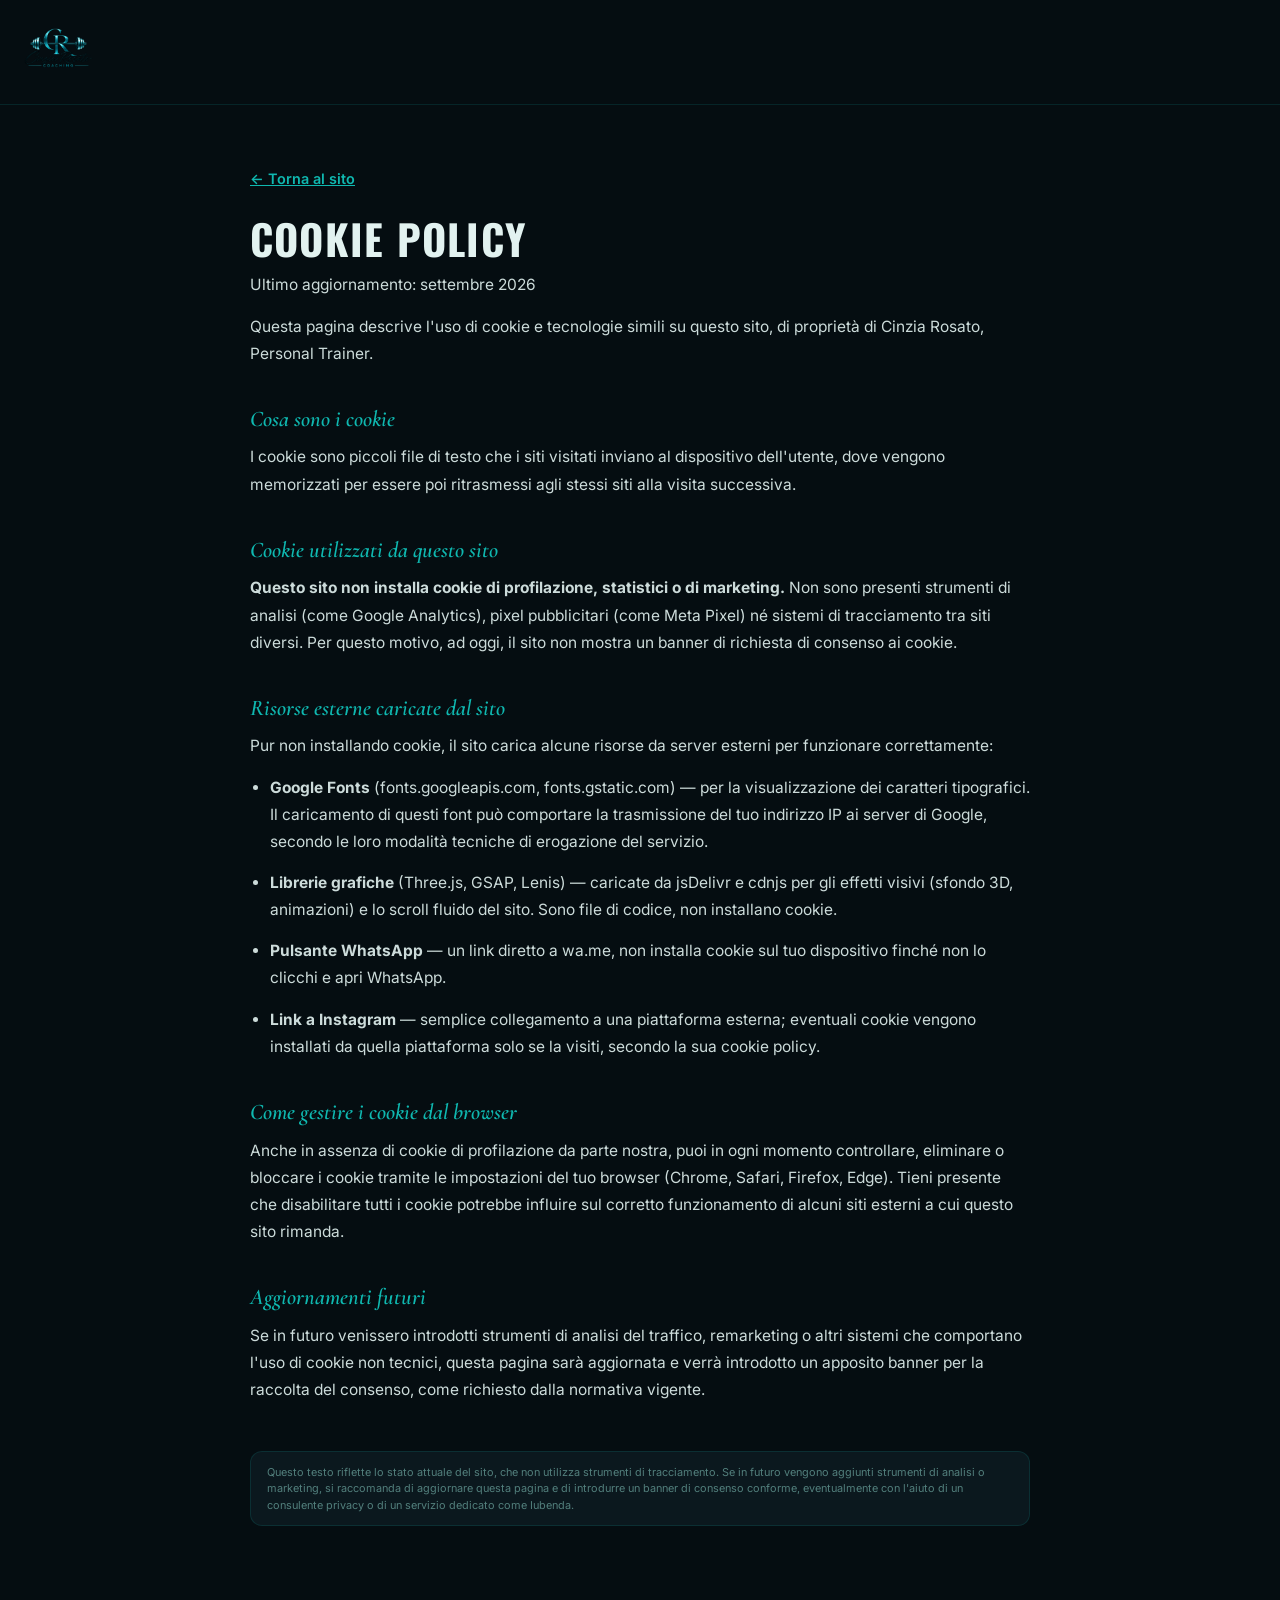
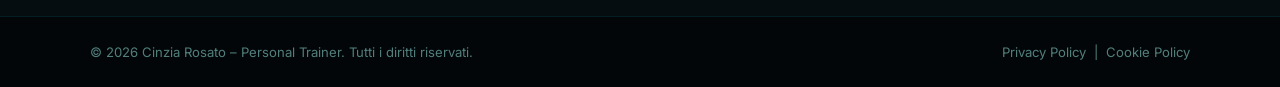
<file: cookie-policy.html>
<!DOCTYPE html>
<html lang="it">
<head>
  <meta charset="UTF-8" />
  <meta name="viewport" content="width=device-width, initial-scale=1.0" />
  <title>Cookie Policy | Cinzia Rosato</title>
  <meta name="description" content="Cookie policy del sito di Cinzia Rosato, Personal Trainer." />
  <meta name="robots" content="noindex" />
  <link rel="preconnect" href="https://fonts.googleapis.com" />
  <link rel="preconnect" href="https://fonts.gstatic.com" crossorigin />
  <link href="https://fonts.googleapis.com/css2?family=Oswald:wght@300;400;500;600;700&family=Inter:wght@300;400;500;600&family=Cormorant+Garamond:ital,wght@0,300;1,300;1,600&display=swap" rel="stylesheet" />
  <link rel="stylesheet" href="css/style.css" />
</head>
<body class="legal-body">

<header class="legal-header">
  <a href="index.html" class="legal-logo">
    <img src="img/logo_nosfondo.png" alt="Cinzia Rosato Coaching" onerror="this.style.display='none'" />
  </a>
</header>

<section class="legal-page">
  <div class="container">
    <a href="index.html" class="back-link">&larr; Torna al sito</a>
    <h1>Cookie Policy</h1>
    <p class="legal-updated">Ultimo aggiornamento: settembre 2026</p>

    <p>
      Questa pagina descrive l'uso di cookie e tecnologie simili su questo sito, di proprietà di
      Cinzia Rosato, Personal Trainer.
    </p>

    <h2>Cosa sono i cookie</h2>
    <p>
      I cookie sono piccoli file di testo che i siti visitati inviano al dispositivo dell'utente, dove
      vengono memorizzati per essere poi ritrasmessi agli stessi siti alla visita successiva.
    </p>

    <h2>Cookie utilizzati da questo sito</h2>
    <p>
      <strong>Questo sito non installa cookie di profilazione, statistici o di marketing.</strong> Non
      sono presenti strumenti di analisi (come Google Analytics), pixel pubblicitari (come Meta Pixel)
      né sistemi di tracciamento tra siti diversi. Per questo motivo, ad oggi, il sito non mostra un
      banner di richiesta di consenso ai cookie.
    </p>

    <h2>Risorse esterne caricate dal sito</h2>
    <p>
      Pur non installando cookie, il sito carica alcune risorse da server esterni per funzionare
      correttamente:
    </p>
    <ul>
      <li><strong>Google Fonts</strong> (fonts.googleapis.com, fonts.gstatic.com) — per la visualizzazione dei caratteri tipografici. Il caricamento di questi font può comportare la trasmissione del tuo indirizzo IP ai server di Google, secondo le loro modalità tecniche di erogazione del servizio.</li>
      <li><strong>Librerie grafiche</strong> (Three.js, GSAP, Lenis) — caricate da jsDelivr e cdnjs per gli effetti visivi (sfondo 3D, animazioni) e lo scroll fluido del sito. Sono file di codice, non installano cookie.</li>
      <li><strong>Pulsante WhatsApp</strong> — un link diretto a wa.me, non installa cookie sul tuo dispositivo finché non lo clicchi e apri WhatsApp.</li>
      <li><strong>Link a Instagram</strong> — semplice collegamento a una piattaforma esterna; eventuali cookie vengono installati da quella piattaforma solo se la visiti, secondo la sua cookie policy.</li>
    </ul>

    <h2>Come gestire i cookie dal browser</h2>
    <p>
      Anche in assenza di cookie di profilazione da parte nostra, puoi in ogni momento controllare,
      eliminare o bloccare i cookie tramite le impostazioni del tuo browser (Chrome, Safari, Firefox,
      Edge). Tieni presente che disabilitare tutti i cookie potrebbe influire sul corretto
      funzionamento di alcuni siti esterni a cui questo sito rimanda.
    </p>

    <h2>Aggiornamenti futuri</h2>
    <p>
      Se in futuro venissero introdotti strumenti di analisi del traffico, remarketing o altri sistemi
      che comportano l'uso di cookie non tecnici, questa pagina sarà aggiornata e verrà introdotto un
      apposito banner per la raccolta del consenso, come richiesto dalla normativa vigente.
    </p>

    <div class="legal-note">
      Questo testo riflette lo stato attuale del sito, che non utilizza strumenti di tracciamento. Se in
      futuro vengono aggiunti strumenti di analisi o marketing, si raccomanda di aggiornare questa
      pagina e di introdurre un banner di consenso conforme, eventualmente con l'aiuto di un consulente
      privacy o di un servizio dedicato come Iubenda.
    </div>
  </div>
</section>

<footer class="legal-footer">
  <div class="legal-footer-inner">
    <span>&copy; 2026 Cinzia Rosato &ndash; Personal Trainer. Tutti i diritti riservati.</span>
    <span>
      <a href="privacy-policy.html">Privacy Policy</a>
      &nbsp;|&nbsp;
      <a href="cookie-policy.html">Cookie Policy</a>
    </span>
  </div>
</footer>

</body>
</html>
</file>
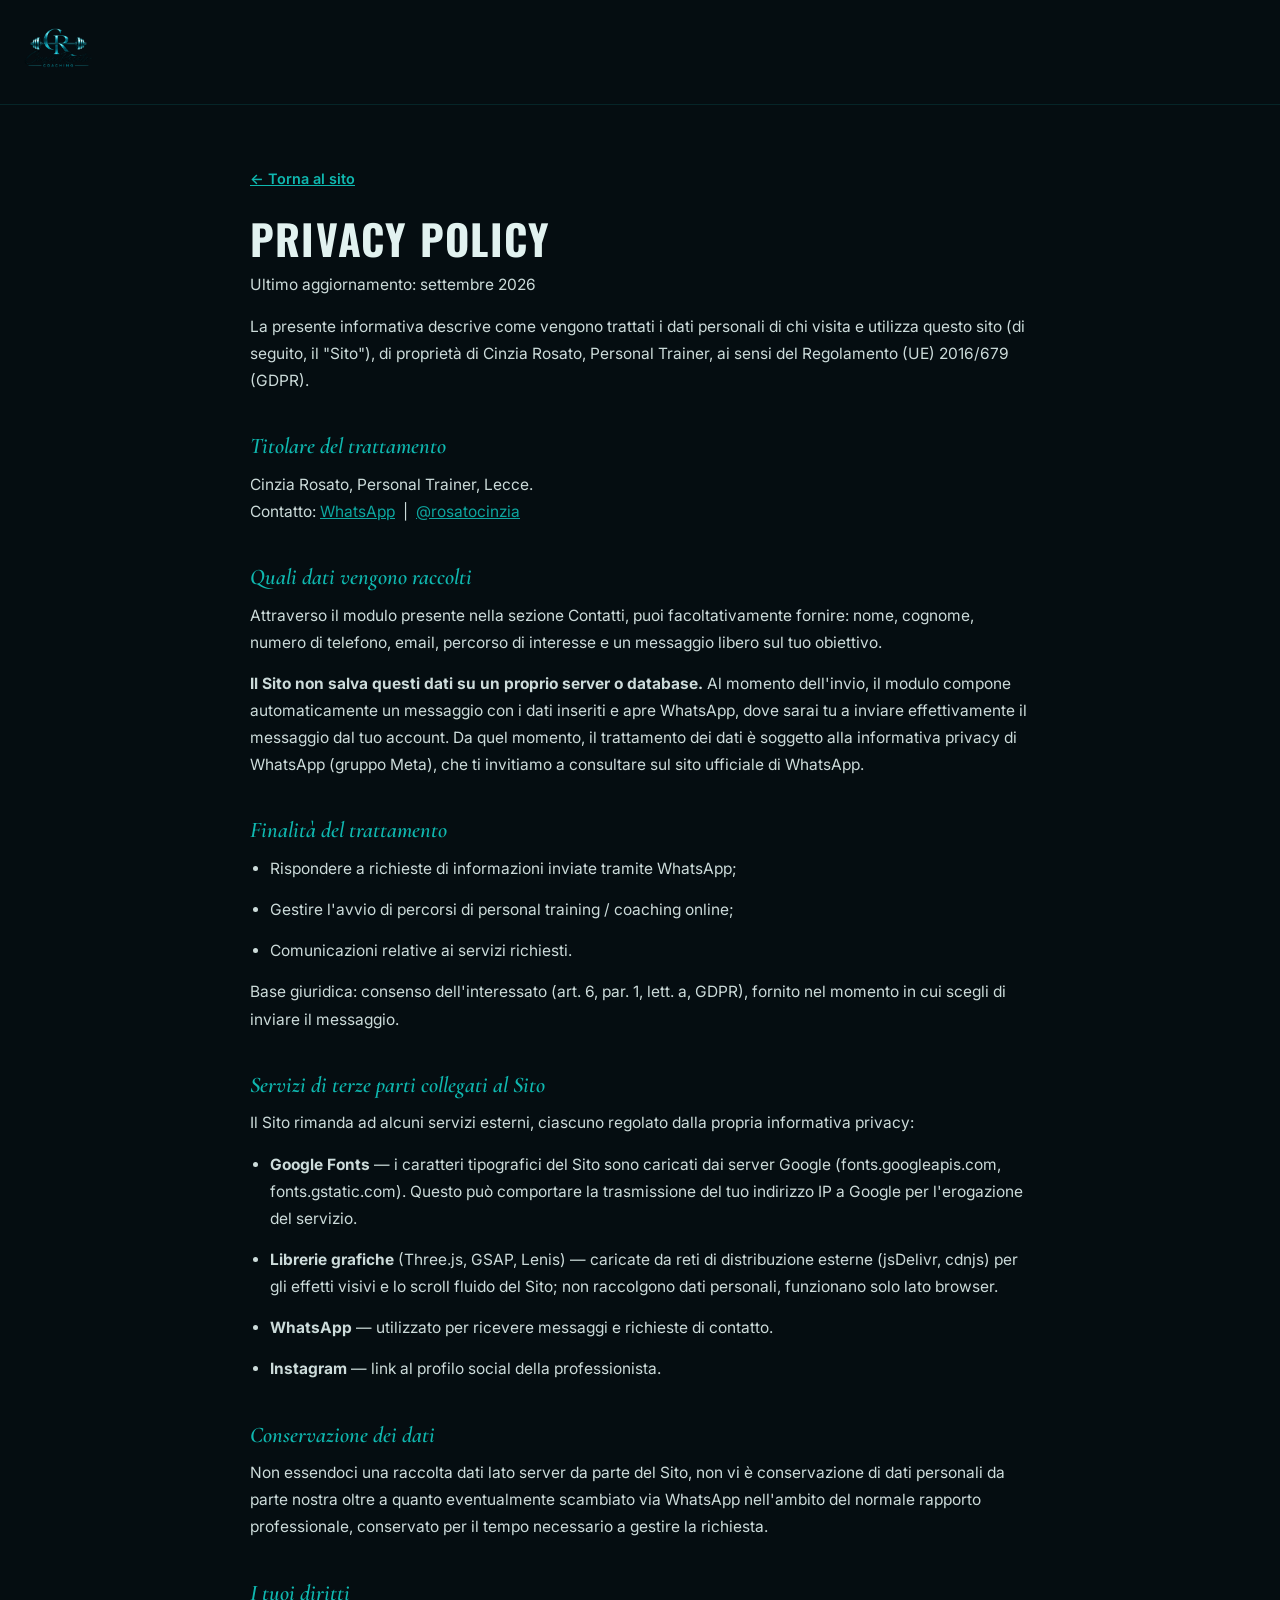
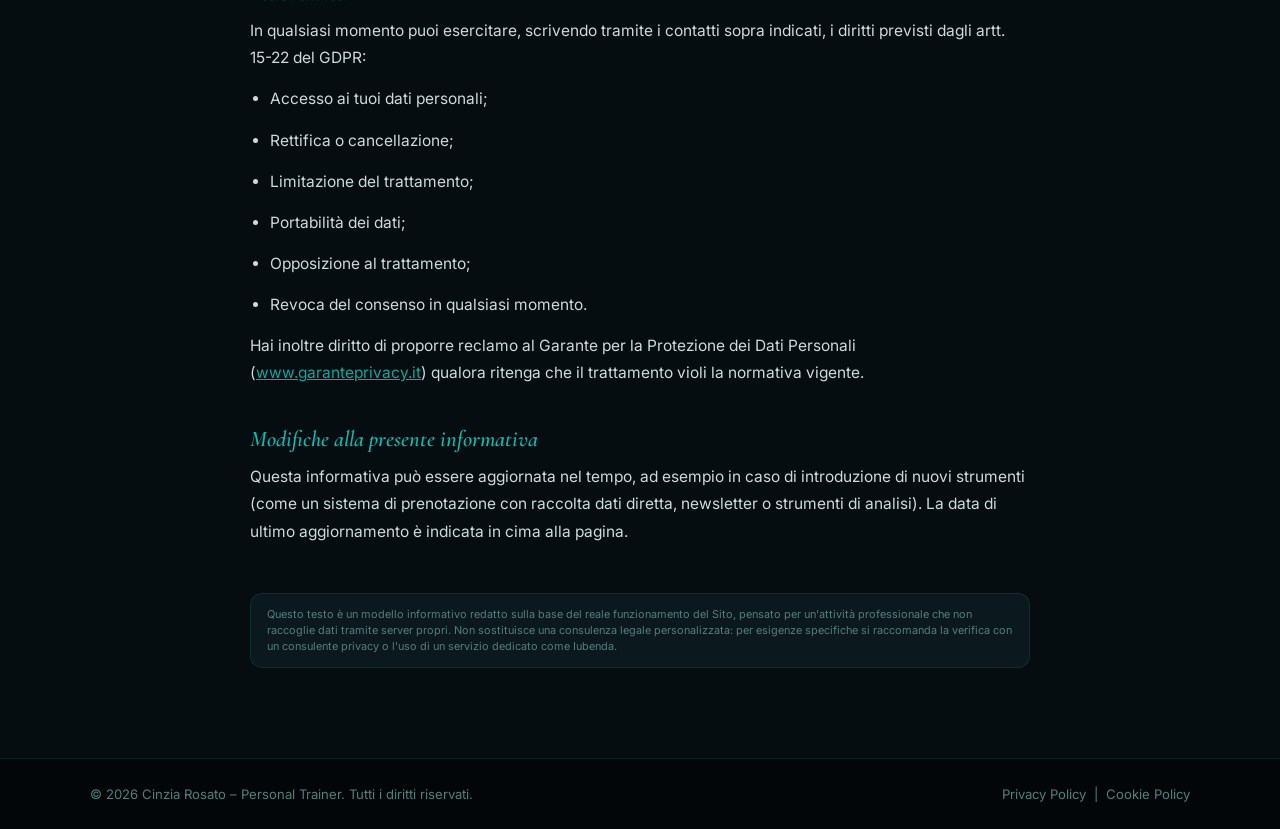
<file: privacy-policy.html>
<!DOCTYPE html>
<html lang="it">
<head>
  <meta charset="UTF-8" />
  <meta name="viewport" content="width=device-width, initial-scale=1.0" />
  <title>Privacy Policy | Cinzia Rosato</title>
  <meta name="description" content="Informativa sulla privacy del sito di Cinzia Rosato, Personal Trainer." />
  <meta name="robots" content="noindex" />
  <link rel="preconnect" href="https://fonts.googleapis.com" />
  <link rel="preconnect" href="https://fonts.gstatic.com" crossorigin />
  <link href="https://fonts.googleapis.com/css2?family=Oswald:wght@300;400;500;600;700&family=Inter:wght@300;400;500;600&family=Cormorant+Garamond:ital,wght@0,300;1,300;1,600&display=swap" rel="stylesheet" />
  <link rel="stylesheet" href="css/style.css" />
</head>
<body class="legal-body">

<header class="legal-header">
  <a href="index.html" class="legal-logo">
    <img src="img/logo_nosfondo.png" alt="Cinzia Rosato Coaching" onerror="this.style.display='none'" />
  </a>
</header>

<section class="legal-page">
  <div class="container">
    <a href="index.html" class="back-link">&larr; Torna al sito</a>
    <h1>Privacy Policy</h1>
    <p class="legal-updated">Ultimo aggiornamento: settembre 2026</p>

    <p>
      La presente informativa descrive come vengono trattati i dati personali di chi visita e utilizza
      questo sito (di seguito, il "Sito"), di proprietà di Cinzia Rosato, Personal Trainer, ai sensi del
      Regolamento (UE) 2016/679 (GDPR).
    </p>

    <h2>Titolare del trattamento</h2>
    <p>
      Cinzia Rosato, Personal Trainer, Lecce.<br />
      Contatto: <a href="https://wa.me/393276956188" target="_blank" rel="noopener">WhatsApp</a>
      &nbsp;|&nbsp;
      <a href="https://www.instagram.com/rosatocinzia/" target="_blank" rel="noopener">@rosatocinzia</a>
    </p>

    <h2>Quali dati vengono raccolti</h2>
    <p>
      Attraverso il modulo presente nella sezione Contatti, puoi facoltativamente fornire: nome,
      cognome, numero di telefono, email, percorso di interesse e un messaggio libero sul tuo obiettivo.
    </p>
    <p>
      <strong>Il Sito non salva questi dati su un proprio server o database.</strong> Al momento
      dell'invio, il modulo compone automaticamente un messaggio con i dati inseriti e apre WhatsApp,
      dove sarai tu a inviare effettivamente il messaggio dal tuo account. Da quel momento, il
      trattamento dei dati è soggetto alla informativa privacy di WhatsApp (gruppo Meta), che ti
      invitiamo a consultare sul sito ufficiale di WhatsApp.
    </p>

    <h2>Finalità del trattamento</h2>
    <ul>
      <li>Rispondere a richieste di informazioni inviate tramite WhatsApp;</li>
      <li>Gestire l'avvio di percorsi di personal training / coaching online;</li>
      <li>Comunicazioni relative ai servizi richiesti.</li>
    </ul>
    <p>Base giuridica: consenso dell'interessato (art. 6, par. 1, lett. a, GDPR), fornito nel momento in cui scegli di inviare il messaggio.</p>

    <h2>Servizi di terze parti collegati al Sito</h2>
    <p>Il Sito rimanda ad alcuni servizi esterni, ciascuno regolato dalla propria informativa privacy:</p>
    <ul>
      <li><strong>Google Fonts</strong> — i caratteri tipografici del Sito sono caricati dai server Google (fonts.googleapis.com, fonts.gstatic.com). Questo può comportare la trasmissione del tuo indirizzo IP a Google per l'erogazione del servizio.</li>
      <li><strong>Librerie grafiche</strong> (Three.js, GSAP, Lenis) — caricate da reti di distribuzione esterne (jsDelivr, cdnjs) per gli effetti visivi e lo scroll fluido del Sito; non raccolgono dati personali, funzionano solo lato browser.</li>
      <li><strong>WhatsApp</strong> — utilizzato per ricevere messaggi e richieste di contatto.</li>
      <li><strong>Instagram</strong> — link al profilo social della professionista.</li>
    </ul>

    <h2>Conservazione dei dati</h2>
    <p>
      Non essendoci una raccolta dati lato server da parte del Sito, non vi è conservazione di dati
      personali da parte nostra oltre a quanto eventualmente scambiato via WhatsApp nell'ambito del
      normale rapporto professionale, conservato per il tempo necessario a gestire la richiesta.
    </p>

    <h2>I tuoi diritti</h2>
    <p>In qualsiasi momento puoi esercitare, scrivendo tramite i contatti sopra indicati, i diritti previsti dagli artt. 15-22 del GDPR:</p>
    <ul>
      <li>Accesso ai tuoi dati personali;</li>
      <li>Rettifica o cancellazione;</li>
      <li>Limitazione del trattamento;</li>
      <li>Portabilità dei dati;</li>
      <li>Opposizione al trattamento;</li>
      <li>Revoca del consenso in qualsiasi momento.</li>
    </ul>
    <p>
      Hai inoltre diritto di proporre reclamo al Garante per la Protezione dei Dati Personali
      (<a href="https://www.garanteprivacy.it" target="_blank" rel="noopener">www.garanteprivacy.it</a>)
      qualora ritenga che il trattamento violi la normativa vigente.
    </p>

    <h2>Modifiche alla presente informativa</h2>
    <p>
      Questa informativa può essere aggiornata nel tempo, ad esempio in caso di introduzione di nuovi
      strumenti (come un sistema di prenotazione con raccolta dati diretta, newsletter o strumenti di
      analisi). La data di ultimo aggiornamento è indicata in cima alla pagina.
    </p>

    <div class="legal-note">
      Questo testo è un modello informativo redatto sulla base del reale funzionamento del Sito, pensato
      per un'attività professionale che non raccoglie dati tramite server propri. Non sostituisce una
      consulenza legale personalizzata: per esigenze specifiche si raccomanda la verifica con un
      consulente privacy o l'uso di un servizio dedicato come Iubenda.
    </div>
  </div>
</section>

<footer class="legal-footer">
  <div class="legal-footer-inner">
    <span>&copy; 2026 Cinzia Rosato &ndash; Personal Trainer. Tutti i diritti riservati.</span>
    <span>
      <a href="privacy-policy.html">Privacy Policy</a>
      &nbsp;|&nbsp;
      <a href="cookie-policy.html">Cookie Policy</a>
    </span>
  </div>
</footer>

</body>
</html>
</file>
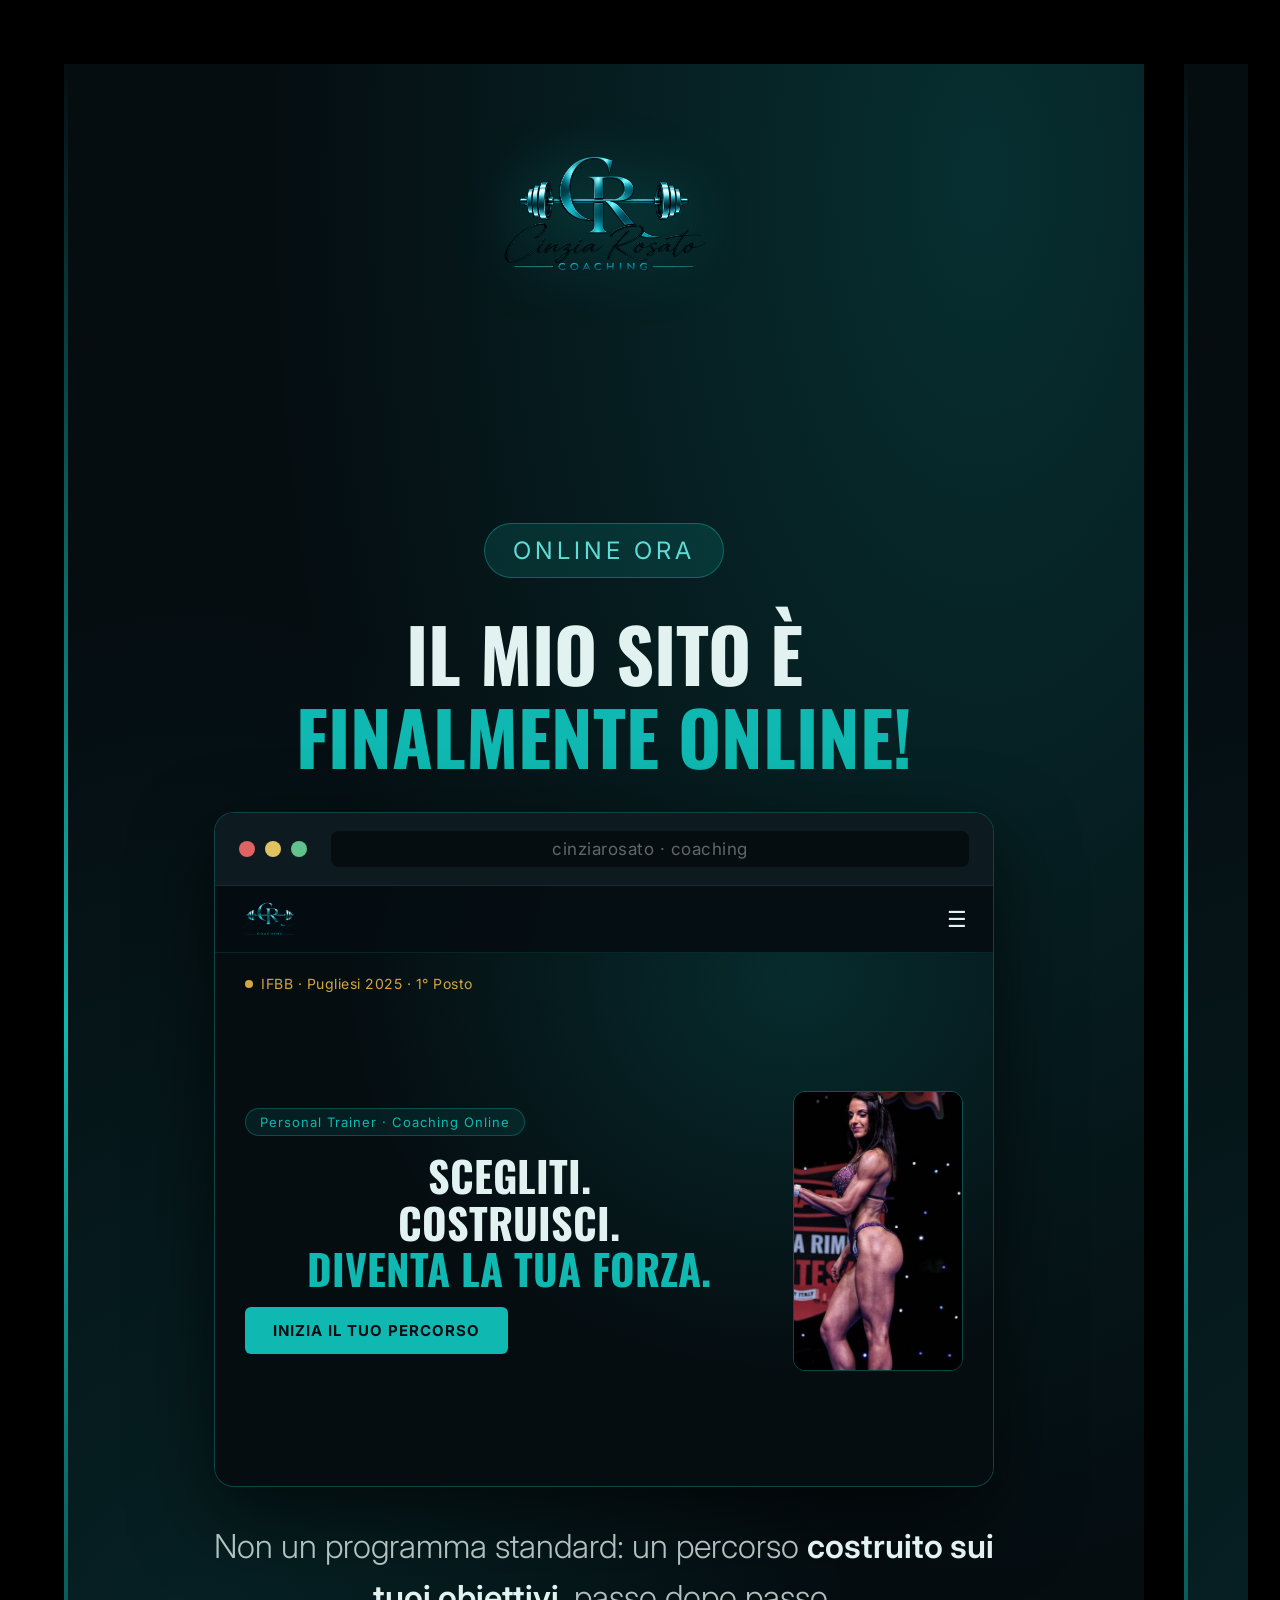
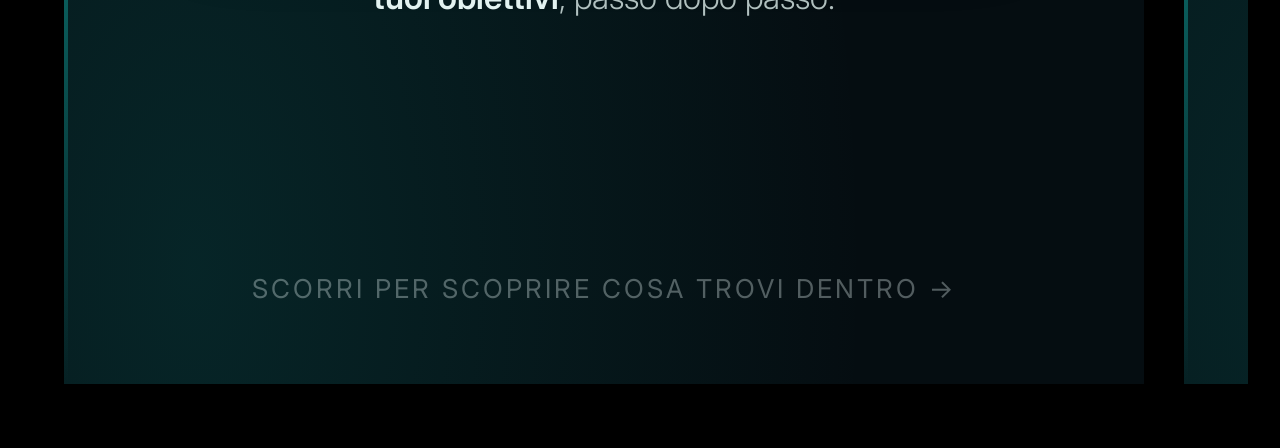
<file: storie-lancio-sito.html>
<!DOCTYPE html>
<html lang="it">
<head>
<meta name="robots" content="noindex" />
<meta charset="UTF-8" />
<meta name="viewport" content="width=device-width, initial-scale=1.0" />
<title>Storie – Lancio Sito Cinzia Rosato</title>
<link href="https://fonts.googleapis.com/css2?family=Oswald:wght@400;600;700&family=Inter:wght@300;400;500;600&display=swap" rel="stylesheet" />
<style>
  * { margin:0; padding:0; box-sizing:border-box; }
  html, body {
    width:100%; min-height:100%;
    background:#000;
    display:flex; flex-direction:row; align-items:flex-start;
    gap:40px;
    overflow-x:auto;
    font-family:'Inter', sans-serif;
    padding:32px;
  }

  @media print {
    html, body { flex-direction:column; background:#050D11; padding:0; gap:0; -webkit-print-color-adjust:exact; print-color-adjust:exact; }
    .story { page-break-after:always; box-shadow:none; }
    .story:last-child { page-break-after:auto; }
  }

  .story {
    width:1080px;
    height:1920px;
    background:#050D11;
    position:relative;
    overflow:hidden;
    display:flex;
    flex-direction:column;
    justify-content:space-between;
    padding:90px 84px 80px;
    flex-shrink:0;
  }

  .story::before {
    content:'';
    position:absolute;
    inset:0;
    background:
      radial-gradient(ellipse at 85% 6%, rgba(15,184,176,0.20) 0%, transparent 55%),
      radial-gradient(ellipse at 12% 94%, rgba(15,184,176,0.14) 0%, transparent 50%);
    pointer-events:none;
  }
  .story::after {
    content:'';
    position:absolute;
    left:0; top:0; bottom:0;
    width:4px;
    background:linear-gradient(to bottom, transparent, #0FB8B0, transparent);
  }

  .top { display:flex; justify-content:center; position:relative; z-index:1; }
  .logo-plate { display:contents; }
  .logo-lockup { height:120px; width:auto; display:block; filter:drop-shadow(0 0 30px rgba(15,184,176,.35)); }
  .logo-lockup.small { height:88px; }

  .step-tag {
    display:inline-block;
    background:rgba(15,184,176,0.15);
    border:1px solid rgba(15,184,176,0.4);
    color:#5EDCD6;
    font-size:24px;
    letter-spacing:4px;
    text-transform:uppercase;
    padding:12px 28px;
    border-radius:40px;
    width:fit-content;
  }

  .center { position:relative; z-index:1; display:flex; flex-direction:column; gap:34px; flex:1; justify-content:center; align-items:center; text-align:center; }

  .headline {
    font-family:'Oswald', sans-serif;
    font-size:74px;
    font-weight:700;
    color:#E2F2F0;
    line-height:1.12;
    text-transform:uppercase;
  }
  .headline em { color:#0FB8B0; font-style:normal; }

  .body-text {
    font-size:33px;
    color:rgba(226,242,240,0.78);
    line-height:1.55;
    font-weight:300;
    max-width:800px;
  }
  .body-text strong { color:#E2F2F0; font-weight:600; }

  /* MOCKUP BROWSER CON SITO */
  .mockup {
    width:100%;
    max-width:780px;
    background:#0A1418;
    border-radius:20px;
    overflow:hidden;
    border:1px solid rgba(15,184,176,.3);
    box-shadow:0 30px 80px rgba(0,0,0,.6);
  }
  .mockup-bar {
    display:flex;
    align-items:center;
    gap:10px;
    padding:18px 24px;
    background:#0D1B20;
    border-bottom:1px solid rgba(255,255,255,.06);
  }
  .mockup-dot { width:16px; height:16px; border-radius:50%; }
  .mockup-dot.r { background:#E06262; }
  .mockup-dot.y { background:#E0C262; }
  .mockup-dot.g { background:#62C28E; }
  .mockup-url {
    flex:1;
    margin-left:14px;
    background:#050D11;
    border-radius:8px;
    padding:8px 18px;
    font-size:17px;
    color:rgba(226,242,240,.4);
    text-align:center;
    letter-spacing:.5px;
  }
  .mockup-frame {
    width:100%;
    min-height:600px;
    display:flex;
    flex-direction:column;
    background:
      radial-gradient(ellipse at 75% 15%, rgba(15,184,176,.18) 0%, transparent 55%),
      #050D11;
    overflow:hidden;
  }
  .mockup-nav {
    display:flex;
    align-items:center;
    justify-content:space-between;
    padding:16px 26px;
    background:rgba(5,13,17,.9);
    border-bottom:1px solid rgba(15,184,176,.15);
  }
  .mockup-nav-logo { height:34px; width:auto; }
  .mockup-nav-burger { color:#E2F2F0; font-size:22px; }
  .mockup-badge {
    display:flex; align-items:center; gap:8px;
    font-size:14px; color:#D4A640; letter-spacing:.5px;
    padding:22px 30px 0;
  }
  .mockup-badge-dot { width:8px; height:8px; border-radius:50%; background:#D4A640; }
  .mockup-hero {
    flex:1;
    display:flex;
    align-items:center;
    justify-content:space-between;
    gap:20px;
    padding:14px 30px 30px;
  }
  .mockup-hero-text { display:flex; flex-direction:column; gap:16px; flex:1; }
  .mockup-hero-photo {
    width:170px;
    height:280px;
    border-radius:12px;
    overflow:hidden;
    border:1px solid rgba(15,184,176,.35);
    flex-shrink:0;
  }
  .mockup-hero-photo img { width:100%; height:100%; object-fit:cover; object-position:center 15%; display:block; }
  .mockup-hero-tag {
    font-size:13px;
    color:#0FB8B0;
    background:rgba(15,184,176,.1);
    border:1px solid rgba(15,184,176,.3);
    padding:5px 14px;
    border-radius:20px;
    letter-spacing:1px;
    width:fit-content;
  }
  .mockup-hero-title {
    font-family:'Oswald', sans-serif;
    font-size:42px;
    font-weight:700;
    color:#E2F2F0;
    line-height:1.1;
    text-transform:uppercase;
  }
  .mockup-hero-title em { color:#0FB8B0; font-style:normal; }
  .mockup-hero-cta {
    background:#0FB8B0;
    color:#050D11;
    font-size:15px;
    font-weight:700;
    text-transform:uppercase;
    letter-spacing:1px;
    padding:14px 28px;
    border-radius:6px;
    width:fit-content;
  }

  /* FEATURE LIST (story 2) */
  .feature-list { display:flex; flex-direction:column; gap:18px; width:100%; max-width:800px; text-align:left; }
  .feature-item {
    display:flex;
    align-items:flex-start;
    gap:22px;
    background:rgba(15,184,176,.06);
    border:1px solid rgba(15,184,176,.22);
    border-radius:16px;
    padding:26px 28px;
  }
  .feature-icon {
    width:56px; height:56px;
    border-radius:50%;
    background:rgba(15,184,176,.16);
    border:1px solid rgba(15,184,176,.4);
    color:#5EDCD6;
    display:flex; align-items:center; justify-content:center;
    font-size:28px;
    flex-shrink:0;
  }
  .feature-text { display:flex; flex-direction:column; gap:6px; }
  .feature-title { font-family:'Oswald', sans-serif; font-size:29px; font-weight:600; color:#E2F2F0; text-transform:uppercase; letter-spacing:.5px; }
  .feature-desc { font-size:24px; color:rgba(226,242,240,.62); line-height:1.45; }

  /* CTA BOX (story 3) */
  .cta-box {
    display:flex;
    align-items:center;
    gap:20px;
    background:rgba(15,184,176,.09);
    border:1px solid rgba(15,184,176,.35);
    border-radius:50px;
    padding:22px 38px 22px 24px;
  }
  .cta-avatar {
    width:64px; height:64px;
    border-radius:50%;
    background:linear-gradient(135deg, #0FB8B0, #5EDCD6);
    display:flex; align-items:center; justify-content:center;
    font-family:'Oswald', sans-serif;
    font-size:28px;
    font-weight:700;
    color:#050D11;
    flex-shrink:0;
  }
  .cta-text { display:flex; flex-direction:column; gap:3px; text-align:left; }
  .cta-label { font-size:22px; color:rgba(226,242,240,.5); letter-spacing:1px; text-transform:uppercase; }
  .cta-handle { font-family:'Oswald', sans-serif; font-size:32px; font-weight:600; color:#5EDCD6; }

  .big-tagline { display:flex; flex-direction:column; gap:2px; }
  .big-tagline .line {
    font-family:'Oswald', sans-serif;
    font-size:64px;
    font-weight:700;
    text-transform:uppercase;
    line-height:1.18;
    color:#E2F2F0;
  }
  .big-tagline .line.teal { color:#0FB8B0; }

  .bottom { position:relative; z-index:1; display:flex; flex-direction:column; gap:22px; align-items:center; }
  .swipe-hint {
    text-align:center;
    font-size:26px;
    color:rgba(226,242,240,0.35);
    letter-spacing:3px;
    text-transform:uppercase;
    display:flex; align-items:center; gap:10px;
  }
  .link-hint {
    text-align:center;
    font-size:24px;
    color:#5EDCD6;
    letter-spacing:2px;
    text-transform:uppercase;
    font-weight:500;
  }

</style>
</head>
<body>

  <!-- STORIA 1 — REVEAL -->
  <div class="story">
    <div class="top">
      <div class="logo-plate">
        <img src="img/logo_nosfondo.png" class="logo-lockup" alt="Cinzia Rosato Coaching" />
      </div>
    </div>

    <div class="center">
      <span class="step-tag">Online ora</span>
      <h1 class="headline">Il mio sito è<br><em>finalmente online!</em></h1>

      <div class="mockup">
        <div class="mockup-bar">
          <div class="mockup-dot r"></div>
          <div class="mockup-dot y"></div>
          <div class="mockup-dot g"></div>
          <div class="mockup-url">cinziarosato &middot; coaching</div>
        </div>
        <div class="mockup-frame">
          <div class="mockup-nav">
            <img src="img/logo_nosfondo.png" class="mockup-nav-logo" alt="logo" />
            <span class="mockup-nav-burger">&#9776;</span>
          </div>
          <div class="mockup-badge"><span class="mockup-badge-dot"></span>IFBB &middot; Pugliesi 2025 &middot; 1&deg; Posto</div>
          <div class="mockup-hero">
            <div class="mockup-hero-text">
              <span class="mockup-hero-tag">Personal Trainer &middot; Coaching Online</span>
              <div class="mockup-hero-title">Scegliti.<br>Costruisci.<br><em>Diventa la tua forza.</em></div>
              <div class="mockup-hero-cta">Inizia il tuo percorso</div>
            </div>
            <div class="mockup-hero-photo">
              <img src="img/hero-stage.jpg" alt="Cinzia Rosato" />
            </div>
          </div>
        </div>
      </div>

      <p class="body-text">
        Non un programma standard: un percorso <strong>costruito sui tuoi obiettivi</strong>, passo dopo passo.
      </p>
    </div>

    <div class="bottom">
      <div class="swipe-hint">Scorri per scoprire cosa trovi dentro &rarr;</div>
    </div>
  </div>

  <!-- STORIA 2 — COSA TROVERAI -->
  <div class="story">
    <div class="top">
      <div class="logo-plate">
        <img src="img/logo_nosfondo.png" class="logo-lockup small" alt="Cinzia Rosato Coaching" />
      </div>
    </div>

    <div class="center">
      <span class="step-tag">Il metodo</span>
      <h1 class="headline">Un solo passo:<br>il <em>percorso di coaching</em><br>fatto per te</h1>

      <div class="feature-list">
        <div class="feature-item">
          <div class="feature-icon">&#127919;</div>
          <div class="feature-text">
            <div class="feature-title">Scegli il tuo percorso</div>
            <div class="feature-desc">Coaching personalizzato costruito sui tuoi obiettivi, non un programma standard</div>
          </div>
        </div>
        <div class="feature-item">
          <div class="feature-icon">&#127814;</div>
          <div class="feature-text">
            <div class="feature-title">Consigli alimentari inclusi</div>
            <div class="feature-desc">Indicazioni pratiche per accompagnare l&rsquo;allenamento, non diete rigide</div>
          </div>
        </div>
        <div class="feature-item">
          <div class="feature-icon">&#129309;</div>
          <div class="feature-text">
            <div class="feature-title">Supporto costante</div>
            <div class="feature-desc">Non solo una scheda: ti seguo passo passo, con ascolto vero e presenza costante</div>
          </div>
        </div>
        <div class="feature-item">
          <div class="feature-icon">&#128172;</div>
          <div class="feature-text">
            <div class="feature-title">Coaching online, ovunque</div>
            <div class="feature-desc">Ti seguo da tutta Italia, sempre al tuo fianco nel percorso</div>
          </div>
        </div>
      </div>
    </div>

    <div class="bottom">
      <div class="swipe-hint">Continua &rarr;</div>
    </div>
  </div>

  <!-- STORIA 3 — CTA FINALE -->
  <div class="story">
    <div class="top">
      <div class="logo-plate">
        <img src="img/logo_nosfondo.png" class="logo-lockup" alt="Cinzia Rosato Coaching" />
      </div>
    </div>

    <div class="center">
      <span class="step-tag">Inizia oggi</span>

      <div class="big-tagline">
        <span class="line">Scegliti.</span>
        <span class="line">Costruisci.</span>
        <span class="line teal">Diventa la tua forza.</span>
      </div>

      <p class="body-text">
        Il metodo giusto non &egrave; uguale per tutti. Il tuo percorso, il tuo ritmo,
        <strong>i tuoi risultati</strong> &mdash; a partire da oggi.
      </p>

      <a href="https://www.instagram.com/rosatocinzia/" target="_blank" class="cta-box" style="text-decoration:none;">
        <div class="cta-avatar">CR</div>
        <div class="cta-text">
          <span class="cta-label">Scrivimi in DM per iniziare</span>
          <span class="cta-handle">@rosatocinzia</span>
        </div>
      </a>
    </div>

    <div class="bottom">
      <div class="link-hint">&#8593; Il link al sito &egrave; qui sopra &#8593;</div>
      <div class="swipe-hint">Il sito &egrave; online, scegliti ora</div>
    </div>
  </div>

</body>
</html>
</file>
<file: css/style.css>
/* ===== PALETTE OCEAN / MEDITERRANEAN ===== */
:root {
  --teal:        #0FB8B0;
  --teal-light:  #5EDCD6;
  --teal-dark:   #097570;
  --gold:        #D4A640;
  --gold-light:  #EDCB78;
  --bg:          #050D11;
  --bg-2:        #0B181E;
  --bg-3:        #10212A;
  --bg-4:        #172C37;
  --text:        #E2F2F0;
  --muted:       #527F7C;
  --white:       #FFFFFF;
  --border:      rgba(15,184,176,.14);
  --border-gold: rgba(212,166,64,.18);
  --radius:      12px;
}

*, *::before, *::after { box-sizing: border-box; margin: 0; padding: 0; }
/* scroll-behavior: smooth rimosso — Lenis gestisce il smooth scroll, il doppio conflitto blocca il trackpad PC */
html { scroll-behavior: auto; overflow-x: hidden; max-width: 100%; }

body {
  font-family: 'Inter', sans-serif;
  color: var(--text);
  line-height: 1.7;
  background-color: var(--bg);
  background-image: url('../img/hero-bg.jpg');
  background-size: cover;
  background-position: center top;
  background-attachment: fixed;
  background-repeat: no-repeat;
  overflow-x: hidden;
}

/* ===== PRELOADER ===== */
#preloader {
  position: fixed; inset: 0; z-index: 99999;
  background: var(--bg);
  display: flex; align-items: center; justify-content: center;
  flex-direction: column;
  pointer-events: all;
}
.preloader-inner {
  display: flex; flex-direction: column; align-items: center;
  gap: 28px; text-align: center;
}
.pre-logo-wrap { opacity: 0; transform: scale(.88); }
.pre-logo {
  height: 200px; width: auto; max-width: 80vw; display: block;
}
.pre-logo-svg { height: 58px; width: auto; color: var(--teal); }
.pre-tagline {
  display: flex; flex-direction: column; align-items: center; gap: 4px;
}
.pre-word {
  font-family: 'Oswald', sans-serif;
  font-size: clamp(1.4rem, 3vw, 2rem);
  font-weight: 300; letter-spacing: .14em; text-transform: uppercase;
  color: var(--text);
  opacity: 0; transform: translateY(18px);
}
.pre-teal { color: var(--teal); }
.pre-progress {
  width: 140px; height: 1px;
  background: rgba(15,184,176,.18);
  overflow: hidden; border-radius: 2px;
}
.pre-bar { height: 100%; width: 0%; background: var(--teal); }
.pre-curtain {
  position: absolute; inset: 0;
  background: var(--teal-dark);
  transform: translateY(100%);
  z-index: 1;
}

/* ===== PRELOADER BACKGROUND PHOTO ===== */
.pre-bg-photo {
  position: absolute; inset: 0; z-index: 0;
  overflow: hidden;
}
.pre-bg-photo img {
  width: 100%; height: 100%;
  object-fit: cover; object-position: center 20%;
  transform: scale(1.08);
  animation: preBgZoom 3.5s ease forwards;
}
@keyframes preBgZoom {
  from { transform: scale(1.08); }
  to   { transform: scale(1.0);  }
}
.pre-bg-overlay {
  position: absolute; inset: 0; z-index: 1;
  background: linear-gradient(
    to bottom,
    rgba(5,13,17,.62) 0%,
    rgba(5,13,17,.48) 40%,
    rgba(5,13,17,.72) 100%
  );
}
.preloader-inner { position: relative; z-index: 2; }
.pre-curtain      { z-index: 3; }

/* ===== LOGO IMG (quando il file è salvato) ===== */
.logo-img {
  height: 48px; width: auto; display: block;
  transition: opacity .25s, transform .3s;
}
.logo-img:hover { opacity: .82; transform: scale(1.03); }

/* ===== GRAIN FILM OVERLAY (stile luxury) ===== */
.grain-overlay {
  position: fixed; inset: 0;
  pointer-events: none; z-index: 9996;
  opacity: .038;
  mix-blend-mode: overlay;
  background-image: url("data:image/svg+xml,%3Csvg xmlns='http://www.w3.org/2000/svg' width='400' height='400'%3E%3Cfilter id='g'%3E%3CfeTurbulence type='fractalNoise' baseFrequency='.85' numOctaves='4' stitchTiles='stitch'/%3E%3C/filter%3E%3Crect width='400' height='400' filter='url(%23g)'/%3E%3C/svg%3E");
  background-size: 180px;
  will-change: transform;
  animation: grainShift 8s steps(10) infinite;
}
@keyframes grainShift {
  0%  { transform: translate(0, 0); }
  10% { transform: translate(-3%, -4%); }
  20% { transform: translate(4%,  3%); }
  30% { transform: translate(-2%, 4%); }
  40% { transform: translate(3%, -3%); }
  50% { transform: translate(-4%, 2%); }
  60% { transform: translate(2%, -4%); }
  70% { transform: translate(-3%, 3%); }
  80% { transform: translate(4%, -2%); }
  90% { transform: translate(-2%, 4%); }
  100%{ transform: translate(0, 0); }
}

/* ===== WEBGL HERO BACKGROUND ===== */
#webgl-hero {
  position: absolute; inset: 0;
  width: 100%; height: 100%;
  z-index: 0;
  opacity: .9;
}

/* ===== CUSTOM CURSOR ===== */
.cursor-dot {
  position: fixed; top: 0; left: 0;
  width: 8px; height: 8px;
  background: var(--teal);
  border-radius: 50%;
  pointer-events: none;
  z-index: 9999;
  will-change: transform;
  mix-blend-mode: difference;
}
.cursor-ring {
  position: fixed; top: 0; left: 0;
  width: 40px; height: 40px;
  border: 1.5px solid rgba(15,184,176,.55);
  border-radius: 50%;
  pointer-events: none;
  z-index: 9998;
  will-change: transform;
  transition: width .25s ease, height .25s ease, border-color .25s ease;
}
.cursor-dot.cursor-hover  { width: 12px; height: 12px; background: var(--teal-light); }
.cursor-ring.cursor-hover { width: 60px; height: 60px; border-color: rgba(15,184,176,.8); }
@media (hover: none) { .cursor-dot, .cursor-ring { display: none; } }

img { max-width: 100%; display: block; }
a { color: inherit; text-decoration: none; }
section { padding: 60px 24px; }
.container { max-width: 1100px; margin: 0 auto; }
h1, h2, h3 { font-family: 'Oswald', sans-serif; line-height: 1.1; text-transform: uppercase; letter-spacing: .03em; }

/* ===== NAV ===== */
nav {
  position: sticky; top: 0; z-index: 100;
  background: rgba(5,13,17,.96);
  backdrop-filter: blur(16px);
  border-bottom: 1px solid rgba(15,184,176,.1);
  padding: 0 24px;
}
.nav-inner { max-width: 1100px; margin: 0 auto; display: flex; align-items: center; justify-content: space-between; height: 70px; }
.nav-logo { display: flex; align-items: center; }
.logo-svg { height: 44px; width: auto; color: var(--teal); transition: transform .3s, opacity .2s; }
.logo-svg:hover { opacity: .8; transform: scale(1.03); }
.nav-links { display: flex; align-items: center; gap: 28px; list-style: none; }
.nav-links a { font-size: .76rem; font-weight: 500; color: var(--muted); transition: color .2s; text-transform: uppercase; letter-spacing: .1em; }
.nav-links a:hover { color: var(--teal); }
.btn-nav {
  background: var(--teal) !important;
  color: var(--bg) !important;
  padding: 10px 22px !important;
  border-radius: 4px; font-weight: 700 !important;
  transition: background .2s, transform .15s !important;
}
.btn-nav:hover { background: var(--teal-light) !important; transform: translateY(-1px); color: var(--bg) !important; }
.lang-toggle {
  display: flex; align-items: center; gap: 6px;
  background: transparent; border: 1px solid rgba(255,255,255,.14);
  border-radius: 20px; padding: 6px 12px; cursor: pointer;
  color: var(--muted); font-family: inherit;
  font-size: .72rem; font-weight: 600; text-transform: uppercase; letter-spacing: .08em;
  transition: color .2s, border-color .2s;
}
.lang-toggle svg { width: 15px; height: 15px; flex-shrink: 0; }
.lang-toggle:hover { color: var(--teal); border-color: var(--teal); }
.hamburger { display: none; flex-direction: column; gap: 5px; cursor: pointer; padding: 6px; }
.hamburger span { display: block; width: 24px; height: 2px; background: var(--text); border-radius: 2px; transition: .3s; }
.nav-mobile { display: none; }

/* ===== HERO ===== */
#home {
  position: relative; min-height: 100vh;
  display: flex; align-items: center;
  padding: 0; overflow: hidden;
  background: rgba(5,13,17,.48);
}
#webgl-hero {
  position: absolute; inset: 0;
  z-index: 0; pointer-events: none;
}
#webgl-hero canvas { width: 100% !important; height: 100% !important; }
#particles {
  position: absolute; inset: 0;
  z-index: 1; pointer-events: none;
}
.hero-inner {
  position: relative; z-index: 1;
  max-width: 1100px; margin: 0 auto; width: 100%;
  display: grid; grid-template-columns: 1fr 1fr;
  gap: 60px; align-items: center;
  padding: 100px 24px 80px;
}

.hero-badge {
  display: inline-flex; align-items: center; gap: 8px;
  background: rgba(212,166,64,.08);
  border: 1px solid rgba(212,166,64,.32);
  color: var(--gold);
  font-size: .69rem; font-weight: 700;
  padding: 6px 14px; border-radius: 20px;
  letter-spacing: .14em; text-transform: uppercase;
  margin-bottom: 16px;
  opacity: 0; animation: fadeInDown .6s ease .2s forwards;
}
.badge-dot {
  width: 7px; height: 7px; border-radius: 50%;
  background: var(--gold);
  animation: pulse-dot 2s ease-in-out infinite;
}
@keyframes pulse-dot {
  0%,100% { opacity:1; transform:scale(1); }
  50%      { opacity:.5; transform:scale(.8); }
}

.hero-tag {
  display: block; font-size: .71rem; font-weight: 500;
  color: var(--muted); text-transform: uppercase; letter-spacing: .12em;
  margin-bottom: 18px;
  opacity: 0; animation: fadeInDown .6s ease .35s forwards;
}

.hero-title {
  font-size: clamp(3rem, 5.5vw, 5rem);
  color: var(--white); margin-bottom: 22px; font-weight: 700;
}
.reveal-line { display: block; overflow: hidden; line-height: 1.12; }
.reveal-word  { display: block; }
/* "Diventa / la tua / forza." — mai spezzate a metà parola, 3 righe nette su mobile */
.reveal-line.reveal-dtf {
  display: flex !important;
  flex-wrap: wrap;
  align-items: baseline;
  gap: 0.28em;
  overflow: visible !important;
}
.reveal-dtf .reveal-word {
  white-space: nowrap;
  display: inline-block !important;
  overflow: hidden;
  flex-shrink: 0;
}
@media (max-width: 768px) {
  .reveal-line.reveal-dtf { flex-direction: column; flex-wrap: nowrap; gap: 0.05em; }
  .reveal-dtf .reveal-word { display: block !important; }
}
.teal-word    { color: var(--teal); }
/* chars — animati via GSAP */
.char {
  display: inline-block;
  will-change: transform, opacity;
  transform-origin: bottom center;
}
.reveal-word.split-done { opacity: 1; }

.hero-sub {
  font-size: 1rem; color: var(--muted);
  max-width: 400px; font-weight: 300; line-height: 1.7;
  margin-bottom: 36px;
  opacity: 0; animation: fadeInUp .7s ease 1s forwards;
}
.hero-ctas {
  display: flex; gap: 12px; flex-wrap: wrap;
  opacity: 0; animation: fadeInUp .7s ease 1.15s forwards;
}

.hero-visual { position: relative; }
.hero-photo-wrap {
  width: 100%;
  height: clamp(480px, 75vh, 680px);
  border-radius: 16px; overflow: hidden; position: relative;
  border: 1px solid rgba(15,184,176,.18);
  opacity: 0; animation: fadeInRight .9s ease .4s forwards;
  box-shadow: 0 0 60px rgba(15,184,176,.06), 0 40px 80px rgba(0,0,0,.4);
}
.hero-video, .hero-img-fallback {
  width: 100%; height: 100%;
  object-fit: cover; object-position: center top; display: block;
}
.hero-video { position: absolute; top:0; left:0; }
.hero-photo-glow {
  position: absolute; bottom: -30px; left: 50%;
  transform: translateX(-50%);
  width: 80%; height: 60px;
  background: var(--teal);
  filter: blur(45px); opacity: .12;
  border-radius: 50%; z-index: -1;
}

.hero-scroll-hint {
  position: absolute; bottom: 28px; left: 50%;
  transform: translateX(-50%); z-index: 2;
  display: flex; flex-direction: column; align-items: center; gap: 6px;
  opacity: 0; animation: fadeIn 1s ease 1.5s forwards;
}
.scroll-line {
  width: 1px; height: 40px;
  background: linear-gradient(to bottom, var(--teal), transparent);
  animation: scrollPulse 2s ease-in-out infinite;
}
.hero-scroll-hint span { font-size: .64rem; font-weight: 600; letter-spacing: .2em; text-transform: uppercase; color: var(--muted); }

/* ===== BUTTONS ===== */
.btn-primary {
  background: var(--teal); color: var(--bg);
  padding: 14px 32px; border-radius: 4px; font-weight: 700;
  font-size: .8rem; text-transform: uppercase; letter-spacing: .1em;
  transition: background .2s, transform .15s, box-shadow .2s;
  cursor: pointer; border: none; display: inline-block;
}
.btn-primary:hover { background: var(--teal-light); transform: translateY(-2px); box-shadow: 0 8px 24px rgba(15,184,176,.22); }
.btn-outline {
  background: transparent; color: var(--teal);
  padding: 13px 30px; border-radius: 4px; font-weight: 700;
  font-size: .8rem; text-transform: uppercase; letter-spacing: .1em;
  border: 2px solid rgba(15,184,176,.45); transition: all .2s;
  cursor: pointer; display: inline-block;
}
.btn-outline:hover { border-color: var(--teal); background: rgba(15,184,176,.08); transform: translateY(-2px); }
.cta-btn {
  display: inline-block; margin-top: 28px;
  background: var(--teal); color: var(--bg);
  padding: 13px 28px; border-radius: 4px; font-weight: 700;
  font-size: .85rem; text-transform: uppercase; letter-spacing: .1em; transition: all .2s;
}
.cta-btn:hover { background: var(--teal-light); transform: translateY(-2px); }
.btn-primary-dark {
  background: var(--bg); color: var(--teal);
  padding: 15px 32px; border-radius: 4px; font-weight: 700;
  font-size: .85rem; text-transform: uppercase; letter-spacing: .1em;
  transition: background .2s, transform .15s; cursor: pointer; border: none;
  display: inline-block; text-align: center; margin-top: auto;
}
.btn-primary-dark:hover { background: var(--bg-2); transform: translateY(-2px); }

/* ===== SECTION COMMON ===== */
.section-tag {
  display: inline-block;
  background: rgba(15,184,176,.08);
  color: var(--teal);
  font-size: .7rem; font-weight: 700;
  padding: 5px 14px; border-radius: 4px;
  letter-spacing: .14em; text-transform: uppercase;
  margin-bottom: 16px; border: 1px solid rgba(15,184,176,.2);
}
.section-title { font-size: clamp(1.9rem, 3.5vw, 2.8rem); margin-bottom: 20px; color: var(--white); }
.section-title em { font-style: normal; color: var(--teal); }
.section-header { text-align: center; margin-bottom: 60px; }
.section-header p { color: var(--muted); max-width: 520px; margin: 10px auto 0; font-size: .97rem; }

/* ===== CHI SONO ===== */
#chi-sono { background: rgba(5,13,17,.86); }
.chisono-inner { display: grid; grid-template-columns: 1fr 1fr; gap: 68px; align-items: center; }

/* Box crossfade video portrait — sostituisce carousel */
.chisono-video-box {
  position: relative;
  border-radius: 20px; overflow: hidden;
  height: 640px;          /* altezza fissa desktop: box ritratto nella colonna ~480px */
  background: var(--bg-3);
  border: 1px solid rgba(15,184,176,.12);
  box-shadow: 0 0 60px rgba(15,184,176,.06), 0 40px 80px rgba(0,0,0,.4);
}
.chisono-video-item {
  position: absolute; inset: 0;
  width: 100%; height: 100%;
  object-fit: cover; object-position: center top;
  opacity: 0;
  transition: opacity 1.2s ease;
}
.chisono-video-item.active { opacity: 1; }

/* Foto portrait chi sono (legacy) */
.chisono-photo-wrap {
  position: relative;
  width: 100%;
  height: clamp(460px, 72vh, 640px);
  border-radius: 16px; overflow: hidden;
  border: 1px solid rgba(15,184,176,.15);
  box-shadow: 0 0 60px rgba(15,184,176,.06), 0 40px 80px rgba(0,0,0,.4);
}
.chisono-photo-wrap img {
  width: 100%; height: 100%;
  object-fit: cover; object-position: center top; display: block;
}
.chisono-photo-glow {
  position: absolute; bottom: -20px; left: 50%;
  transform: translateX(-50%);
  width: 70%; height: 50px;
  background: var(--teal); filter: blur(40px);
  opacity: .08; border-radius: 50%; z-index: -1;
}

.chisono-text p { color: var(--muted); margin-bottom: 16px; font-size: .97rem; }
.qualifiche { list-style: none; margin-top: 24px; display: flex; flex-direction: column; gap: 10px; }
.qualifiche li { display: flex; align-items: flex-start; gap: 12px; font-size: .92rem; color: var(--text); }
.qualifiche li::before {
  content: "✓";
  background: rgba(15,184,176,.1);
  color: var(--teal);
  width: 22px; height: 22px; border-radius: 50%;
  display: flex; align-items: center; justify-content: center;
  font-size: .7rem; font-weight: 700; flex-shrink: 0; margin-top: 2px;
  border: 1px solid rgba(15,184,176,.25);
}

/* ===== CHI SONO — CARDS ===== */
.chisono-intro { color: var(--muted); font-size: .97rem; line-height: 1.75; margin-bottom: 24px; }
.cs-cards {
  display: grid;
  grid-template-columns: 1fr 1fr;
  gap: 10px;
  margin-bottom: 28px;
}
.cs-card {
  background: rgba(15,184,176,.04);
  border: 1px solid rgba(15,184,176,.14);
  border-radius: 10px;
  padding: 12px 13px;
  display: flex;
  align-items: flex-start;
  gap: 10px;
  transition: border-color .25s, background .25s;
}
.cs-card:hover { background: rgba(15,184,176,.08); border-color: rgba(15,184,176,.28); }
.cs-card-dot {
  width: 6px; height: 6px; border-radius: 50%;
  background: var(--teal);
  flex-shrink: 0; margin-top: 5px;
  box-shadow: 0 0 6px rgba(15,184,176,.5);
}
.cs-card-text strong {
  display: block;
  font-family: 'Oswald', sans-serif;
  font-size: .78rem; font-weight: 600;
  color: var(--teal);
  letter-spacing: .07em;
  text-transform: uppercase;
  margin-bottom: 2px;
}
.cs-card-text span {
  font-size: .73rem;
  color: var(--muted);
  line-height: 1.4;
}

/* ===== VIDEO REEL CAROUSEL ===== */
.section-video-reel { background: rgba(5,13,17,.92); padding: 80px 0 60px; }
.section-video-reel .container { padding-bottom: 0; }

.vc-wrap {
  position: relative;
  overflow: hidden;
  padding: 20px 0 48px;
}
.vc-track {
  display: flex;
  align-items: center;
  gap: 16px;
  transition: transform 0.55s cubic-bezier(.25,.46,.45,.94);
  will-change: transform;
  padding: 10px 0;
}
.vc-slide {
  flex: 0 0 220px;
  height: 390px;
  border-radius: 18px; overflow: hidden;
  background: var(--bg-3);
  border: 1px solid var(--border);
  transition: transform .45s ease, opacity .45s ease, border-color .3s, box-shadow .4s;
  transform: scale(0.83);
  opacity: 0.45;
  cursor: pointer;
}
.vc-slide.active {
  transform: scale(1);
  opacity: 1;
  border-color: rgba(15,184,176,.4);
  box-shadow: 0 0 40px rgba(15,184,176,.12), 0 24px 60px rgba(0,0,0,.55);
}
.vc-slide video {
  width: 100%; height: 100%;
  object-fit: cover; display: block;
}
.vc-btn {
  position: absolute; top: 50%; transform: translateY(-60%);
  width: 46px; height: 46px; border-radius: 50%;
  background: rgba(15,184,176,.1); backdrop-filter: blur(8px);
  border: 1px solid rgba(15,184,176,.28);
  color: var(--teal); cursor: pointer;
  display: flex; align-items: center; justify-content: center;
  z-index: 10; transition: background .2s, transform .2s;
}
.vc-btn:hover { background: rgba(15,184,176,.22); transform: translateY(-60%) scale(1.1); }
.vc-btn svg { width: 18px; height: 18px; }
.vc-prev { left: 20px; }
.vc-next { right: 20px; }
.vc-dots {
  display: flex; justify-content: center; gap: 9px;
  position: absolute; bottom: 14px; left: 0; right: 0;
}
.vc-dot {
  width: 6px; height: 6px; border-radius: 50%;
  background: rgba(15,184,176,.2); border: 1px solid rgba(15,184,176,.3);
  transition: background .3s, transform .3s; cursor: pointer;
}
.vc-dot.active { background: var(--teal); transform: scale(1.35); }

/* ===== VIDEO CAROUSEL — text slides ===== */
.vc-chisono { padding: 8px 0 40px; }

.vc-text-slide {
  display: flex !important;
  flex-direction: column !important;
  align-items: center !important;
  justify-content: center !important;
  padding: 28px 22px !important;
  background: linear-gradient(145deg, var(--bg-3) 0%, var(--bg-4) 100%) !important;
  border: 1px solid rgba(15,184,176,.22) !important;
  text-align: center !important;
  gap: 16px !important;
}
.vct-line {
  width: 32px; height: 1px;
  background: var(--teal); opacity: .38;
}
.vct-word {
  font-family: 'Oswald', sans-serif;
  font-size: clamp(1.5rem, 3vw, 2.1rem);
  font-weight: 700; letter-spacing: .14em;
  text-transform: uppercase; color: var(--teal);
}
.vct-desc {
  font-size: .84rem; color: var(--muted);
  line-height: 1.75; max-width: 165px;
  font-style: italic;
}

/* ===== CREDENZIALI AGONISTICHE (ex palmares) ===== */
#risultati { background: rgba(5,13,17,.88); }

.cred-wrap {
  display: grid;
  grid-template-columns: 380px 1fr;
  gap: 60px;
  align-items: start;
  margin-top: 48px;
}

/* Gare: box crossfade — foto/video si alternano in dissolvenza */
.cred-media {
  position: relative;
  border-radius: 16px; overflow: hidden;
  height: 520px;
  background: var(--bg-3);
  box-shadow: 0 30px 80px rgba(0,0,0,.5), 0 0 0 1px rgba(15,184,176,.1);
}
.cred-media-item {
  position: absolute; inset: 0;
  width: 100%; height: 100%;
  object-fit: cover; object-position: center top;
  opacity: 0;
  transition: opacity 1.2s ease;
}
.cred-media-item.active { opacity: 1; }

.cred-lead { color: var(--muted); font-size: .97rem; line-height: 1.82; margin-bottom: 30px; }

.award-list { display: flex; flex-direction: column; gap: 12px; margin-bottom: 32px; }
.award-item {
  display: flex; align-items: center; gap: 16px;
  background: var(--bg-2); border-radius: 12px;
  padding: 16px 20px; border: 1px solid var(--border);
  transition: border-color .3s, transform .3s;
}
.award-item:hover { border-color: rgba(15,184,176,.28); transform: translateX(4px); }
.award-dot { width: 10px; height: 10px; border-radius: 50%; flex-shrink: 0; }
.award-dot.gold-dot   { background: var(--gold); box-shadow: 0 0 8px rgba(212,166,64,.5); }
.award-dot.silver-dot { background: #A8B8C8; box-shadow: 0 0 8px rgba(168,184,200,.4); }
.award-details { flex: 1; }
.award-details h4 {
  font-family: 'Oswald', sans-serif; font-size: .92rem; color: var(--white);
  font-weight: 500; text-transform: uppercase; letter-spacing: .04em; margin-bottom: 3px;
}
.award-details p { font-size: .8rem; color: var(--muted); }
.award-pos {
  flex-shrink: 0; font-family: 'Oswald', sans-serif;
  font-size: .7rem; font-weight: 700; letter-spacing: .12em;
  padding: 5px 12px; border-radius: 4px;
}
.award-pos.award-gold   { background: rgba(212,166,64,.1); color: var(--gold); border: 1px solid rgba(212,166,64,.22); }
.award-pos.award-silver { background: rgba(168,184,200,.07); color: #A8B8C8; border: 1px solid rgba(168,184,200,.18); }

.comp-cinematic {
  display: grid;
  grid-template-columns: 1fr 1fr;
  min-height: 600px;
}
.comp-scene {
  position: relative;
  overflow: hidden;
  cursor: default;
}
.comp-scene img {
  width: 100%; height: 100%;
  object-fit: cover; object-position: top center;
  display: block;
  transition: transform .8s cubic-bezier(.25,.46,.45,.94);
  filter: brightness(.72) saturate(1.1);
}
.comp-scene:hover img { transform: scale(1.04); filter: brightness(.85) saturate(1.15); }

.comp-scene-overlay {
  position: absolute; inset: 0;
  background: linear-gradient(to top, rgba(5,13,17,.9) 0%, rgba(5,13,17,.3) 50%, transparent 100%);
  display: flex; flex-direction: column; justify-content: flex-end;
  padding: 40px;
}
.comp-scene-badge {
  display: inline-block;
  font-family: 'Oswald', sans-serif;
  font-size: .72rem; font-weight: 700;
  padding: 5px 13px; border-radius: 3px;
  letter-spacing: .12em; text-transform: uppercase;
  margin-bottom: 14px; align-self: flex-start;
}
.badge-gold  { background: var(--gold); color: var(--bg); }
.badge-silver { background: rgba(210,210,210,.85); color: #111; }
.comp-scene h3 {
  font-family: 'Oswald', sans-serif;
  font-size: 1.6rem; font-weight: 600;
  color: var(--white); text-transform: uppercase;
  letter-spacing: .04em; margin-bottom: 6px;
}
.comp-scene p { font-size: .88rem; color: rgba(226,242,240,.65); letter-spacing: .04em; }
.comp-scene-divider {
  width: 3px; background: rgba(15,184,176,.25);
  align-self: stretch; flex-shrink: 0;
}

/* ===== PERCORSI ===== */
#percorsi { background: rgba(5,13,17,.84); }
.percorsi-grid { display: grid; grid-template-columns: 1fr 1fr; gap: 28px; }
.percorso-card {
  background: var(--bg-2); border-radius: 14px;
  padding: 44px 40px; border: 1px solid var(--border);
  display: flex; flex-direction: column; gap: 18px;
  transition: border-color .3s, box-shadow .3s;
  position: relative; transform-style: preserve-3d;
}
.percorso-card:hover { border-color: rgba(15,184,176,.38); box-shadow: 0 20px 60px rgba(0,0,0,.4); }
.percorso-card.featured {
  background: linear-gradient(145deg, var(--teal-dark) 0%, var(--teal) 55%, var(--teal-light) 100%);
  border-color: transparent;
  box-shadow: 0 0 50px rgba(15,184,176,.18);
}
.percorso-num {
  position: absolute; top: 18px; right: 24px;
  font-family: 'Oswald', sans-serif; font-size: 4.5rem;
  font-weight: 700; color: rgba(15,184,176,.06); line-height: 1; pointer-events: none;
}
.percorso-card.featured .percorso-num { color: rgba(5,13,17,.08); }
.percorso-card h3 { font-size: 1.8rem; color: var(--white); }
.percorso-card.featured h3 { color: var(--bg); }
.percorso-label { font-size: .76rem; font-weight: 700; text-transform: uppercase; letter-spacing: .08em; color: var(--teal); margin-top: -8px; }
.percorso-label-dark { font-size: .76rem; font-weight: 700; text-transform: uppercase; letter-spacing: .08em; color: rgba(5,13,17,.65); margin-top: -8px; }
.percorso-desc { color: var(--muted); font-size: .95rem; }
.percorso-card.featured .percorso-desc { color: rgba(5,13,17,.7); }
.percorso-list { list-style: none; display: flex; flex-direction: column; gap: 9px; flex: 1; }
.percorso-list li { display: flex; align-items: flex-start; gap: 10px; font-size: .9rem; color: var(--text); }
.percorso-card.featured .percorso-list li { color: var(--bg); }
.percorso-list li::before {
  content: "✓";
  background: rgba(15,184,176,.12); color: var(--teal);
  width: 20px; height: 20px; border-radius: 50%;
  display: flex; align-items: center; justify-content: center;
  font-size: .65rem; font-weight: 700; flex-shrink: 0; margin-top: 3px;
  border: 1px solid rgba(15,184,176,.25);
}
.percorso-card.featured .percorso-list li::before { background: rgba(5,13,17,.12); color: var(--bg); border-color: rgba(5,13,17,.2); }
.percorso-card .btn-primary { margin-top: auto; text-align: center; }

/* ===== METODO ===== */
#metodo { background: rgba(5,13,17,.88); }
.metodo-grid { display: grid; grid-template-columns: repeat(4,1fr); gap: 20px; margin-top: 56px; align-items: start; }
.metodo-step {
  background: var(--bg-3); border-radius: var(--radius);
  padding: 32px 26px; border: 1px solid var(--border);
  position: relative; overflow: hidden; transition: transform .3s, border-color .3s;
  display: flex; flex-direction: column;
}
.metodo-step:hover { transform: translateY(-5px); border-color: rgba(15,184,176,.38); }
.step-number {
  position: absolute; top: 14px; right: 20px;
  font-family: 'Oswald', sans-serif; font-size: 4rem; font-weight: 700;
  color: rgba(15,184,176,.05); line-height: 1; pointer-events: none;
}
.metodo-step h3 { font-size: 1.05rem; color: var(--white); margin-bottom: 12px; }
.metodo-step p { font-size: .86rem; color: var(--muted); line-height: 1.65; flex: 1; }

/* ===== GALLERY — COVERFLOW INTERATTIVO ===== */
#gallery {
  background: rgba(5,13,17,.86);
  padding: 80px 0 0;
  overflow: hidden;
  user-select: none; /* evita selezione testo durante drag */
}
#gallery .container { margin-bottom: 32px; }

.vortex-stage {
  height: 78vh;
  min-height: 480px;
  position: relative;
  overflow: hidden; /* clip ai bordi del viewport */
  display: flex; align-items: center; justify-content: center;
  perspective: 1200px;
  perspective-origin: 50% 50%;
  cursor: grab;
}
.vortex-stage:active { cursor: grabbing; }

/* Frecce di navigazione gallery */
.vortex-nav-btn {
  position: absolute; top: 50%; transform: translateY(-50%);
  width: 48px; height: 48px; border-radius: 50%;
  background: rgba(15,184,176,.1); backdrop-filter: blur(8px);
  border: 1px solid rgba(15,184,176,.3);
  color: var(--teal); cursor: pointer;
  display: flex; align-items: center; justify-content: center;
  z-index: 20; transition: background .2s, transform .2s;
}
.vortex-nav-btn:hover { background: rgba(15,184,176,.22); transform: translateY(-50%) scale(1.1); }
.vortex-nav-btn svg { width: 20px; height: 20px; }
.vortex-prev { left: 24px; }
.vortex-next { right: 24px; }

/* Hint scroll orizzontale */
.vortex-swipe-hint {
  position: absolute; bottom: 18px; left: 50%; transform: translateX(-50%);
  font-size: .65rem; font-weight: 500; letter-spacing: .18em;
  text-transform: uppercase; color: rgba(15,184,176,.4);
  pointer-events: none; white-space: nowrap;
}
@media (max-width: 768px) {
  .vortex-nav-btn { display: none; }
  .vortex-stage { height: 65vh; min-height: 380px; }
}
.vortex-ring {
  width: 300px; height: 400px;
  position: relative;
  transform-style: preserve-3d;
  will-change: transform;
}
.vortex-item {
  position: absolute; inset: 0;
  border-radius: 18px; overflow: hidden;
  backface-visibility: hidden;
  cursor: default;
  box-shadow: 0 30px 80px rgba(0,0,0,.6);
}
.vortex-item img {
  width: 100%; height: 100%;
  object-fit: cover; display: block;
  pointer-events: none;
}
.vortex-phrase {
  position: absolute; inset: 0;
  display: flex; align-items: flex-end; justify-content: center;
  padding-bottom: 28px;
  background: linear-gradient(to top, rgba(5,13,17,.82) 0%, rgba(5,13,17,.18) 55%, transparent 100%);
  font-family: 'Oswald', sans-serif;
  font-size: 1.4rem; font-weight: 300;
  letter-spacing: .28em; text-transform: uppercase;
  color: var(--teal-light);
  text-shadow: 0 2px 18px rgba(15,184,176,.5);
  opacity: 0;
  transition: opacity .4s ease;
}
/* Solo il card in primo piano mostra la frase */
.vortex-item.is-front .vortex-phrase { opacity: 1; }

/* Etichetta grande — testo PIENO con colore teal */
.vortex-label {
  position: absolute;
  top: clamp(8%, 12%, 16%);
  left: 50%; transform: translateX(-50%);
  font-family: 'Oswald', sans-serif;
  font-size: clamp(2.4rem, 6.5vw, 6rem);
  font-weight: 700; letter-spacing: .14em;
  color: var(--teal);
  opacity: .30;
  pointer-events: none; white-space: nowrap;
  transition: content .01s, opacity .4s ease;
  z-index: 10;
  text-shadow: 0 0 60px rgba(15,184,176,.5), 0 2px 4px rgba(0,0,0,.4);
}
/* frase overlay sulla card in primo piano — testo bianco pieno */
.vortex-phrase {
  position: absolute; inset: 0;
  display: flex; align-items: flex-end; justify-content: center;
  padding-bottom: 32px;
  background: linear-gradient(to top, rgba(5,13,17,.94) 0%, rgba(5,13,17,.4) 42%, transparent 100%);
  font-family: 'Oswald', sans-serif;
  font-size: 1.45rem; font-weight: 500;
  letter-spacing: .22em; text-transform: uppercase;
  color: #fff;
  text-shadow: 0 1px 6px rgba(0,0,0,.9), 0 3px 18px rgba(0,0,0,.6);
  opacity: 0;
  transition: opacity .35s ease;
}
.vortex-item.is-front .vortex-phrase { opacity: 1; }

@media (max-width: 768px) {
  .vortex-ring { width: 200px; height: 280px; }
  .vortex-label { font-size: 2.2rem; }
}

/* ===== (legacy marquee — tenuto per eventuale riuso) ===== */
.marquee-track {
  width: 100%; overflow: hidden;
  position: relative;
  padding-bottom: 80px;
}
.marquee-track::before,
.marquee-track::after {
  content: '';
  position: absolute; top: 0; bottom: 0; width: 120px; z-index: 2;
  pointer-events: none;
}
.marquee-track::before { left: 0; background: linear-gradient(to right, var(--bg) 0%, transparent 100%); }
.marquee-track::after  { right: 0; background: linear-gradient(to left,  var(--bg) 0%, transparent 100%); }

.marquee-inner {
  display: flex; gap: 14px; width: max-content;
  animation: marqueeScroll 36s linear infinite;
}
.marquee-track:hover .marquee-inner { animation-play-state: paused; }

.marquee-item {
  width: 280px; height: 370px;
  border-radius: 14px; overflow: hidden; flex-shrink: 0;
  border: 1px solid rgba(15,184,176,.1);
  position: relative;
  transition: border-color .3s, transform .4s;
}
.marquee-item:hover { border-color: rgba(15,184,176,.4); transform: scale(1.03) translateY(-4px); }
.marquee-item img {
  width: 100%; height: 100%;
  object-fit: cover; object-position: top center;
  display: block; transition: transform .5s;
}
.marquee-item:hover img { transform: scale(1.05); }
.marquee-item.tall { height: 440px; }

@keyframes marqueeScroll {
  from { transform: translateX(0); }
  to   { transform: translateX(-50%); }
}

/* ===== LIGHTBOX ===== */
.lightbox {
  display: none; position: fixed; inset: 0; z-index: 500;
  background: rgba(5,13,17,.96); align-items: center; justify-content: center;
  backdrop-filter: blur(12px); cursor: pointer;
}
.lightbox.open { display: flex; animation: fadeIn .25s ease; }
.lightbox img {
  max-height: 90vh; max-width: 90vw; object-fit: contain;
  border-radius: 8px; border: 1px solid rgba(15,184,176,.15); cursor: default;
}
.lightbox-close {
  position: absolute; top: 20px; right: 24px;
  background: none; border: none; color: var(--text);
  font-size: 2.4rem; cursor: pointer; line-height: 1; opacity: .5; transition: opacity .2s;
}
.lightbox-close:hover { opacity: 1; }

/* ===== CONTATTI ===== */
#contatti { background: rgba(5,13,17,.84); }
.contatti-inner { display: grid; grid-template-columns: 1fr 1fr; gap: 60px; align-items: start; }
.contatti-info .section-title { margin-bottom: 14px; }
.contatti-info > p { color: var(--muted); margin-bottom: 36px; font-size: .97rem; }
.contact-items { display: flex; flex-direction: column; gap: 22px; }
.contact-item { display: flex; gap: 16px; align-items: flex-start; }
.contact-icon-wrap {
  width: 46px; height: 46px; border-radius: 10px;
  background: rgba(15,184,176,.07); display: flex; align-items: center; justify-content: center;
  flex-shrink: 0; border: 1px solid var(--border); color: var(--teal);
}
.contact-icon-wrap svg { width: 20px; height: 20px; }
.contact-item h4 { font-family: 'Inter', sans-serif; font-weight: 600; font-size: .9rem; color: var(--white); margin-bottom: 3px; }
.contact-item a, .contact-item p { color: var(--muted); font-size: .88rem; transition: color .2s; }
.contact-item a:hover { color: var(--teal); }
.contact-form-box {
  background: var(--bg-2); border-radius: var(--radius);
  padding: 40px 36px; border: 1px solid var(--border);
}
.contact-form-box h3 { font-family: 'Oswald', sans-serif; font-size: 1.3rem; color: var(--white); margin-bottom: 28px; text-transform: uppercase; letter-spacing: .03em; }
.form-group { margin-bottom: 18px; }
.form-group label { display: block; font-size: .75rem; font-weight: 700; margin-bottom: 7px; color: var(--text); text-transform: uppercase; letter-spacing: .08em; }
.label-opt { font-weight: 400; opacity: .4; text-transform: none; }
.form-group input,
.form-group select,
.form-group textarea {
  width: 100%; padding: 12px 16px;
  border: 1px solid rgba(15,184,176,.14); border-radius: 6px;
  background: var(--bg-3); font-family: 'Inter', sans-serif;
  font-size: .93rem; color: var(--text); transition: border-color .2s, box-shadow .2s; outline: none;
}
.form-group input::placeholder,
.form-group textarea::placeholder { color: rgba(226,242,240,.18); }
.form-group input:focus,
.form-group select:focus,
.form-group textarea:focus { border-color: rgba(15,184,176,.5); box-shadow: 0 0 0 3px rgba(15,184,176,.06); }
.form-group select {
  appearance: none;
  background-image: url("data:image/svg+xml,%3Csvg xmlns='http://www.w3.org/2000/svg' width='12' height='8' viewBox='0 0 12 8'%3E%3Cpath fill='%230FB8B0' d='M6 8L0 0h12z'/%3E%3C/svg%3E");
  background-repeat: no-repeat; background-position: right 16px center; cursor: pointer;
}
.form-group select option { background: var(--bg-3); color: var(--text); }
.form-group textarea { resize: vertical; min-height: 110px; }
.form-row { display: grid; grid-template-columns: 1fr 1fr; gap: 16px; }
.btn-form {
  width: 100%; padding: 15px; background: var(--teal); color: var(--bg);
  border: none; border-radius: 4px; font-family: 'Inter', sans-serif;
  font-size: .9rem; font-weight: 700; cursor: pointer; text-transform: uppercase;
  letter-spacing: .1em; transition: background .2s, transform .15s; margin-top: 8px;
}
.btn-form:hover { background: var(--teal-light); transform: translateY(-1px); }

/* ===== FOOTER ===== */
footer {
  background: rgba(3,7,10,.98);
  color: rgba(226,242,240,.35); padding: 64px 24px 32px;
  font-size: .88rem; border-top: 1px solid rgba(15,184,176,.07);
}
.footer-inner {
  max-width: 1100px; margin: 0 auto;
  display: flex; flex-wrap: wrap;
  justify-content: space-between; align-items: flex-start;
  gap: 40px; margin-bottom: 40px;
}
.footer-logo-img {
  height: 80px; width: auto; max-width: 220px; display: block;
  margin-bottom: 14px;
}
.footer-logo-svg { height: 52px; width: auto; color: var(--teal); margin-bottom: 14px; opacity: .65; }
.footer-brand p { max-width: 220px; line-height: 1.65; }
.footer-links h4 {
  color: var(--white); font-family: 'Oswald', sans-serif;
  font-size: .85rem; text-transform: uppercase; letter-spacing: .1em; margin-bottom: 14px;
}
.footer-links ul { list-style: none; display: flex; flex-direction: column; gap: 10px; }
.footer-links a { transition: color .2s; }
.footer-links a:hover { color: var(--teal); }
.footer-bottom {
  max-width: 1100px; margin: 0 auto;
  border-top: 1px solid rgba(255,255,255,.04);
  padding-top: 24px; text-align: center;
  display: flex; flex-wrap: wrap; justify-content: center; gap: 8px 16px;
}
.footer-bottom a:hover { color: var(--teal); }

/* ===== WHATSAPP FLOAT ===== */
.wa-float {
  position: fixed; bottom: 28px; right: 28px; z-index: 200;
  width: 58px; height: 58px; border-radius: 50%; background: #25D366;
  display: flex; align-items: center; justify-content: center;
  box-shadow: 0 4px 20px rgba(37,211,102,.35); transition: transform .2s, box-shadow .2s;
}
.wa-float:hover { transform: scale(1.1); box-shadow: 0 8px 30px rgba(37,211,102,.5); }
.wa-float svg { width: 30px; height: 30px; fill: white; }

/* ===== KEYFRAMES ===== */
@keyframes fadeInDown  { from{opacity:0;transform:translateY(-12px)} to{opacity:1;transform:translateY(0)} }
@keyframes fadeInUp    { from{opacity:0;transform:translateY(16px)}  to{opacity:1;transform:translateY(0)} }
@keyframes fadeInRight { from{opacity:0;transform:translateX(30px)}  to{opacity:1;transform:translateX(0)} }
@keyframes slideUp     { from{transform:translateY(100%);opacity:0}  to{transform:translateY(0);opacity:1} }
@keyframes fadeIn      { from{opacity:0} to{opacity:1} }
@keyframes scrollPulse { 0%,100%{opacity:.4;transform:scaleY(1)} 50%{opacity:1;transform:scaleY(1.15)} }

/* ===== RESPONSIVE ===== */
@media (max-width: 960px) {
  .metodo-grid { grid-template-columns: 1fr 1fr; }
}
@media (max-width: 768px) {
  /* Credenziali mobile */
  .cred-wrap { grid-template-columns: 1fr; gap: 36px; }
  /* aspect-ratio portrait: niente taglio su foto verticali di gara */
  .cred-media { height: auto; aspect-ratio: 4 / 5; }
  /* Video carousel mobile */
  .vc-slide { flex: 0 0 180px; height: 320px; }
  .vc-prev { left: 8px; }
  .vc-next { right: 8px; }
  /* Gallery vortex mobile */
  .vortex-stage { height: 60vw; min-height: 340px; }
  /* Chi sono photo mobile */
  .chisono-photo-wrap { height: clamp(320px, 65vw, 440px); }

  body { background-image: none; background-color: var(--bg); }
  body::before {
    content:''; position:fixed; inset:0;
    background-image: url('../img/hero-cover.jpg');
    background-size:cover; background-position:center top;
    background-color: var(--bg); z-index:-1; opacity:.25;
  }
  .nav-links { display: none; }
  .hamburger { display: flex; }
  .nav-mobile {
    display: flex; flex-direction: column; gap: 0;
    background: var(--bg); border-top: 1px solid rgba(15,184,176,.1);
    padding: 12px 24px 24px;
  }
  .nav-mobile.hidden { display: none; }
  .nav-mobile li { list-style: none; }
  .nav-mobile a {
    display: block; padding: 14px 0; font-size: .82rem; font-weight: 500;
    color: var(--muted); border-bottom: 1px solid rgba(255,255,255,.04);
    text-transform: uppercase; letter-spacing: .08em;
  }
  .nav-mobile .btn-nav { margin-top: 16px; display: inline-block; padding: 13px 28px; text-align: center; }
  .nav-mobile .lang-toggle { margin-top: 16px; width: 100%; justify-content: center; padding: 13px 28px; }
  .hero-inner { grid-template-columns: 1fr; gap: 36px; padding: 80px 24px 60px; }
  .hero-photo-wrap { order: -1; height: clamp(300px, 60vw, 420px); }
  .hero-title { font-size: 3rem; }
  .chisono-inner { grid-template-columns: 1fr; gap: 32px; }
  /* aspect-ratio 9/16 = proporzione reale dei video verticali, nessun taglio */
  .chisono-video-box { height: auto; aspect-ratio: 9 / 16; }
  .cs-cards { grid-template-columns: 1fr 1fr; gap: 8px; }
  .comp-cinematic { grid-template-columns: 1fr; min-height: auto; }
  .comp-scene { min-height: 380px; }
  .comp-scene-divider { width: 100%; height: 2px; }
  .percorsi-grid { grid-template-columns: 1fr; }
  .percorso-card { padding: 32px 28px; }
  .metodo-grid { margin-top: 36px; }
  .marquee-item { width: 220px; height: 290px; }
  .marquee-item.tall { height: 340px; }
  .contatti-inner { grid-template-columns: 1fr; gap: 40px; }
  .form-row { grid-template-columns: 1fr; }
  .contact-form-box { padding: 28px 24px; }
  section { padding: 40px 20px; }
}
@media (max-width: 480px) {
  .cs-cards { grid-template-columns: 1fr 1fr; gap: 7px; }
  .cs-card { padding: 10px 11px; }
  .cs-card-text strong { font-size: .72rem; }
  .cs-card-text span { font-size: .68rem; }
  .vortex-stage { height: 72vw; min-height: 280px; }
}
@media (max-width: 480px) {
  .metodo-grid { grid-template-columns: 1fr; }
  .hero-title { font-size: 2.6rem; }
  .marquee-item { width: 180px; height: 240px; }
}

/* ============================================================
   LEGAL PAGES (privacy-policy.html, cookie-policy.html)
   Pagine leggere, senza Three.js/GSAP/Lenis: solo testo e stile.
   ============================================================ */
.legal-body { background: var(--bg); }

.legal-header {
  padding: 28px 24px;
  border-bottom: 1px solid var(--border);
}
.legal-logo { display: inline-block; }
.legal-logo img { height: 40px; width: auto; }

.legal-page { padding: 60px 24px 90px; }
.legal-page .container { max-width: 780px; }
.legal-page h1 { font-size: clamp(2rem, 4vw, 2.6rem); margin-bottom: 10px; color: var(--text); }
.legal-updated { color: var(--muted); font-size: .85rem; margin-bottom: 40px; }
.legal-page h2 {
  font-family: 'Cormorant Garamond', Georgia, serif;
  font-style: italic;
  font-weight: 600;
  text-transform: none;
  letter-spacing: 0;
  font-size: 1.4rem;
  margin: 40px 0 12px;
  color: var(--teal);
}
.legal-page p, .legal-page li { color: var(--text); font-size: .97rem; line-height: 1.75; margin-bottom: 14px; opacity: .9; }
.legal-page ul { padding-left: 20px; margin-bottom: 14px; }
.legal-page a { color: var(--teal); text-decoration: underline; }
.legal-note {
  background: var(--bg-2);
  border: 1px solid var(--border);
  border-radius: var(--radius);
  padding: 12px 16px;
  font-size: .68rem;
  line-height: 1.5;
  color: var(--muted);
  margin-top: 48px;
}
.back-link { display: inline-block; margin-bottom: 24px; font-size: .9rem; font-weight: 600; color: var(--teal); text-decoration: none; }

.legal-footer { border-top: 1px solid var(--border); padding: 24px; }
.legal-footer-inner {
  max-width: 1100px;
  margin: 0 auto;
  display: flex;
  flex-wrap: wrap;
  justify-content: space-between;
  gap: 12px;
  font-size: .82rem;
  color: var(--muted);
}
.legal-footer-inner a { color: var(--muted); text-decoration: none; }
.legal-footer-inner a:hover { color: var(--teal); }
</file>
